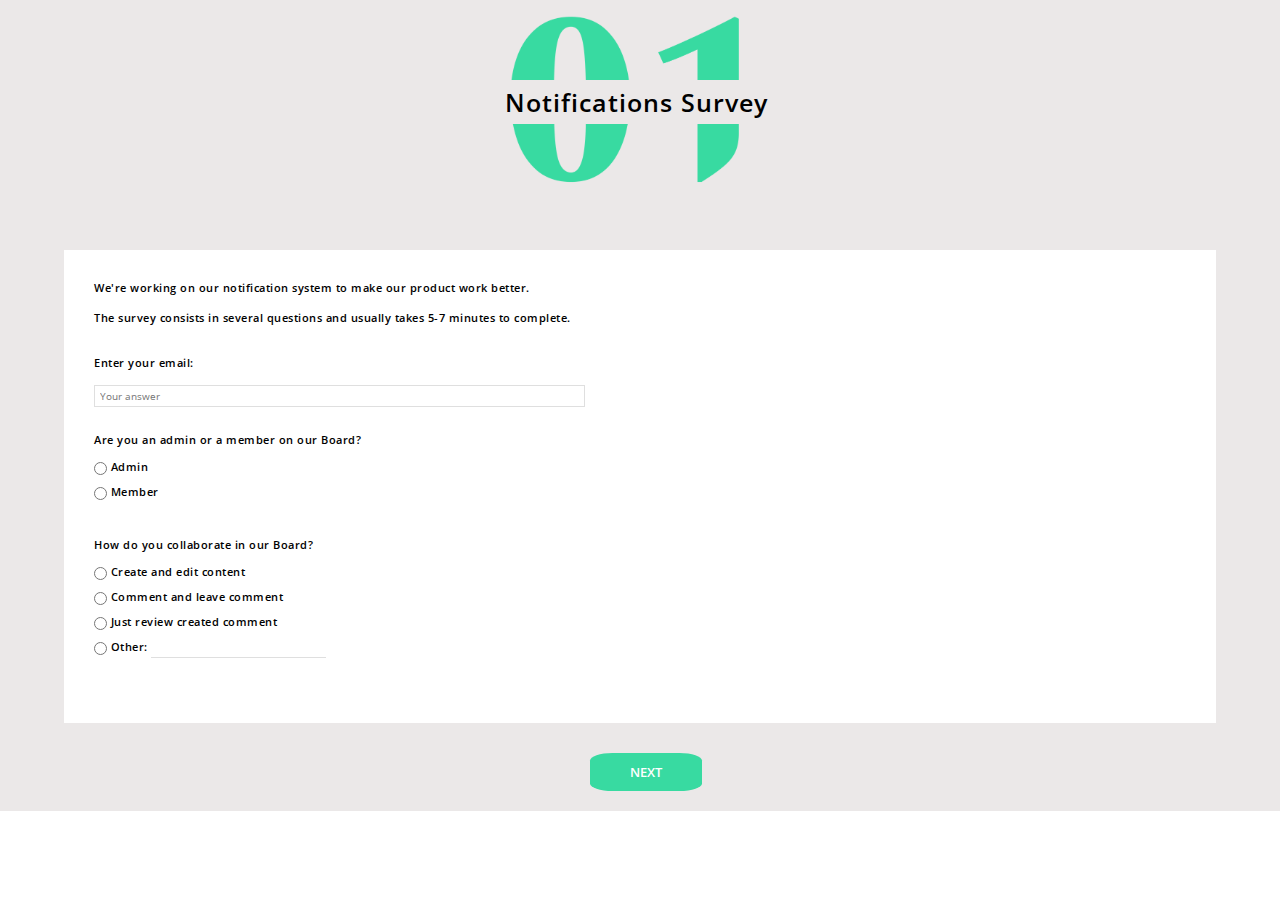
<file: index.html>
<!DOCTYPE html>
<html lang="en">
<head>
    <meta charset="UTF-8">
    <meta name="viewport" content="width=device-width, initial-scale=1.0">
    <meta name="description" content="Survey Template">
    <meta name="keywords" content="Survey, Template">
    <meta name="author" content="Andreea Visanescu">
    <link rel="stylesheet" href="./resources/styles.css">
    <link rel="preconnect" href="https://fonts.gstatic.com">
    <link href="https://fonts.googleapis.com/css2?family=Open+Sans:wght@300&display=swap" rel="stylesheet"> <!--font-family: 'Open Sans', sans-serif;-->
    <title>Survey</title>
</head>
<body>
    <div class="body-wrapper">

        <header>
            <div class="image-wrapper"><img src="./assets/step-1.png" alt="first-page">
                <div class="notifications-wrapper">Notifications Survey</div>
            </div>
        </header>

        <section>
            
            <p>We're working on our notification system to make our product work better.</p><br>
            <p>The survey  consists in several questions and usually takes 5-7 minutes to complete.</p>
            

            <form>
                <label for="emailInput">Enter your email:</label><br><br>
                <input class="input-validation" type="email" id="emailInput" placeholder="Your answer" /><br>
                <br>

               
                <div class="text">Are you an admin or a member on our Board?</div>

                    <div class="question">
                        <input type="radio" id="admin" name="board" value="admin">
                        <label for="admin">Admin</label><br> 
                    </div>

                    <div class="question" >
                        <input type="radio" id="member" name="board" value="member">
                        <label for="member">Member</label> <br><br>
                    </div>

                    <div class="text">How do you collaborate in our Board?</div>

                    <div class="question">
                        <input type="radio" id="createAndEditContent" name="collaborate" value="createAndEditContent">
                        <label for="createAndEditContent">Create and edit content</label><br>
                    </div>

                    <div class="question">
                        <input type="radio" id="commentAndLeaveComment" name="collaborate" value="commentAndLeaveComment">
                        <label for="commentAndLeaveComment">Comment and leave comment</label><br>
                    </div>

                    <div class="question">
                        <input type="radio" id="justReviewCreatedComment" name="collaborate" value="justReviewCreatedComment">
                        <label for="justReviewCreatedComment">Just review created comment</label><br>
                    </div>

                    <div class="question">
                        <input type="radio" id="other" name="collaborate" value="">
                        <label for="other">Other: <input class="border-bottom" type="text"></label><br>
                    </div>
            </form>
   
        </section>

        <div class="button-wrapper">
            <a href="./index2.html"><button>NEXT</button></a>
        </div>
        
    </div>
    
</body>
</html>
</file>
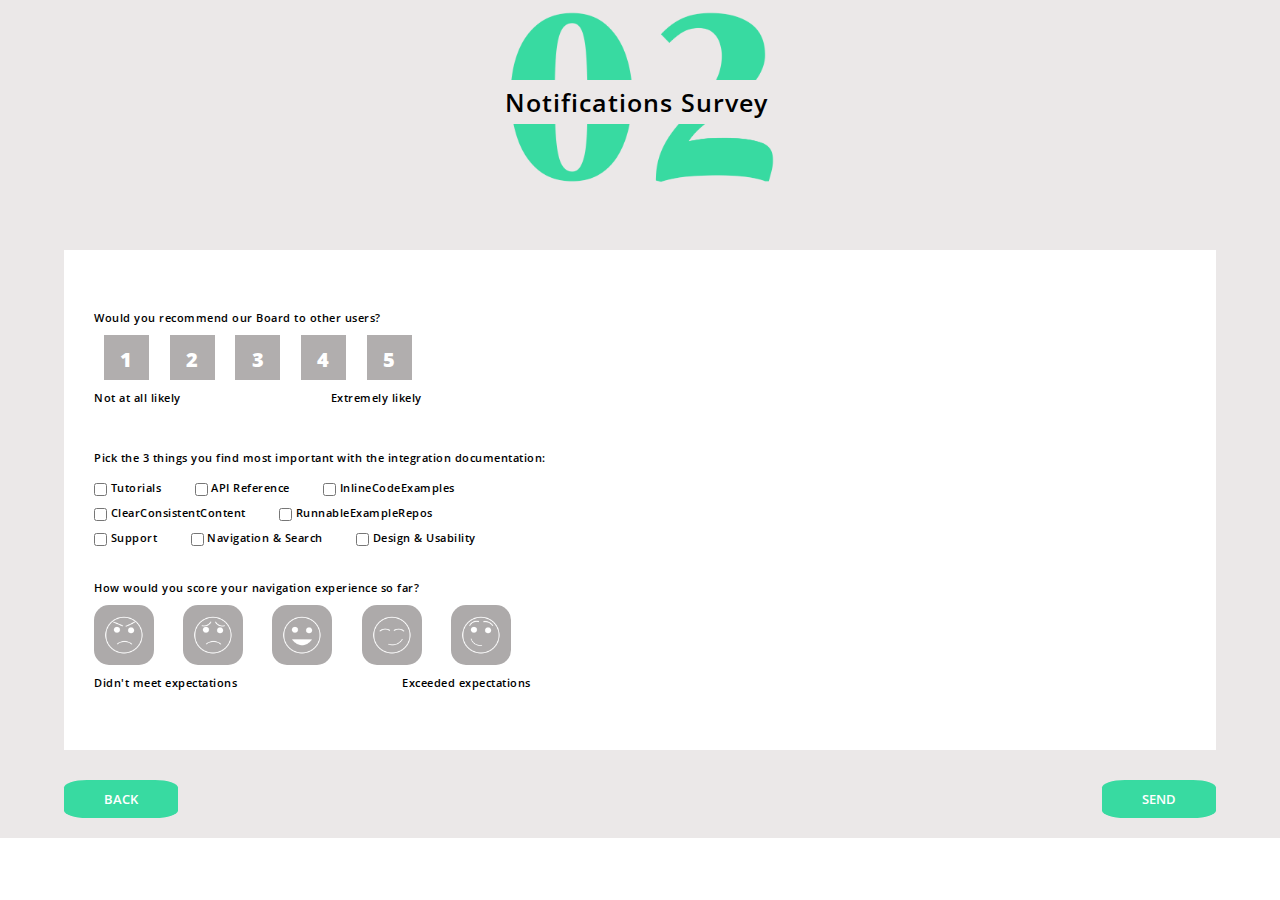
<file: index2.html>
<!DOCTYPE html>
<html lang="en">
<head>
    <meta charset="UTF-8">
    <meta name="viewport" content="width=device-width, initial-scale=1.0">
    <meta name="description" content="Survey Template">
    <meta name="keywords" content="Survey, Template">
    <meta name="author" content="Andreea Visanescu">
    <link rel="stylesheet" href="./resources/styles.css">
    <link rel="preconnect" href="https://fonts.gstatic.com">
    <link href="https://fonts.googleapis.com/css2?family=Open+Sans:wght@300&display=swap" rel="stylesheet"> <!--font-family: 'Open Sans', sans-serif;-->
    <title>Survey</title>
</head>
<body>
    <div class="body-wrapper">

        <header>
            <div class="image-wrapper"><img src="./assets/step-2.png" alt="second-page">
                <div class="notifications-wrapper">Notifications Survey</div>
            </div>
        </header>

        <section>
            <form>
                <div>
                    <div>Would you recommend our Board to other users?</div>
                    
                    <div class="radio1">
                        <div>1</div>
                        <div>2</div>
                        <div>3</div>
                        <div>4</div>
                        <div>5</div>
                    </div>
                   
                    <div class="details">
                        <span>Not at all likely</span>
                        <span>Extremely likely</span>
                    </div> <br>
                </div>

                <div class="form-wrapper2">
                    <div>Pick the 3 things you find most important with the integration documentation: </div>
                    
                   <span><input type="checkbox" id="Tutorials" name="form" value="Tutorials">
                    <label for="Tutorials">Tutorials</label></span>

                    <span> <input type="checkbox" id="API Reference" name="form" value="API Reference">
                    <label for="API Reference">API Reference</label></span>

                    <span> <input type="checkbox" id="InlineCodeExamples" name="form" value="InlineCodeExamples">
                    <label for="InlineCodeExamples">InlineCodeExamples</label></span><br>

                    <span> <input type="checkbox" id="ClearConsistentContent" name="form" value="ClearConsistentContent">
                    <label for="ClearConsistentContent">ClearConsistentContent</label></span>

                   <span><input type="checkbox" id="RunnableExampleRepos" name="form" value="RunnableExampleRepos">
                    <label for="RunnableExampleRepos">RunnableExampleRepos</label></span> <br>

                    <span><input type="checkbox" id="Support" name="form" value="Support">
                    <label for="Support">Support</label></span>

                    <span><input type="checkbox" id="NavigationSearch" name="form" value="NavigationSearch">
                    <label for="NavigationSearch">Navigation & Search</label></span>

                    <span><input type="checkbox" id="DesignUsability" name="form" value="DesignUsability">
                    <label for="DesignUsability">Design & Usability</label></span>
                    
                </div>

                <div>
                    <div>How would you score your navigation experience so far?</div>
                    
                    <div class="radio2">
                        <div class="images"><img src="./assets/expectations-level-1.png" alt=""></div>
                        <div class="images"><img src="./assets/expectations-level-2.png" alt=""></div>
                        <div class="images"><img src="./assets/expectations-level-3.png" alt=""></div>
                        <div class="images"><img src="./assets/expectations-level-4.png" alt=""></div>
                        <div class="images"><img src="./assets/expectations-level-5.png" alt=""></div>
                    </div>
                    
                    <div class="details2">
                        <span>Didn't meet expectations</span>
                        <span>Exceeded expectations</span>
                    </div> 
               
                </div>

            </form>

        </section>

        <div class="button-wrapper1">
            <a href="./index.html"><button>BACK</button></a>
            <a href="#"><button type="submit">SEND</button></a>
        </div>
        
    </div>
</body>
</html>
</file>
<file: resources/styles.css>
* {
    box-sizing: border-box;
    margin: 0;
    padding: 0;
    font-family: 'Open Sans', sans-serif;
}
.body-wrapper {
    background-color: #ebe8e8;
    width: 100%;
    height: 100%;
}
header{
    height: 250px;
    width: 100%;
}
.image-wrapper {
    height: 200px;
    width: 280px;
    margin: auto;
    position: relative;
}
.image-wrapper img{
    height: 100%;
}
.notifications-wrapper {
    position: absolute;
    top: 40%;
    text-align: center;
    padding: 5px;
    font-size: 25px;
    font-weight: 600;
    letter-spacing: 1px;
    background-color: #ebe8e8;
}
section {
    display: block;
    width: 90%;
    margin: auto;
    background-color: #fff;
    padding: 30px;
    font-size: 11px;
    font-weight: 600;
    letter-spacing: 0.5px;
    margin-bottom: 30px;
}
form {
    padding: 30px 0;
}
form .text {
    padding: 10px 0 10px 0;
}
.question {
    padding: 0 0 5px 0;
    line-height: 20px;
}
.question input {
    vertical-align: middle;
}
.border-bottom {
    border:none;
    border-bottom: 1px solid #dfdfdf;
}
.input-validation {
    border: 1px solid #dfdfdf;
    font-size: 10px;
    padding: 3px 0 3px 5px;
    width: 45%;
}
.button-wrapper {
    width: 100px;
    margin: auto;
    padding: 0 0 20px 0;
}
button {
    border: none;
    background-color: #38daa1;
    padding: 10px 40px;
    border-radius: 20%;
    color: #fff;
    font-weight: 600;
    cursor: pointer;  
}
.radio1 {
    width: 30%; 
    display: flex;
    justify-content: space-between;
}
.radio1 div {
    min-width: 45px;
    height: 45px;
    background-color: #b1aeae;
    text-align: center;
    vertical-align: text-bottom;
    line-height: 50px;
    margin: 10px;
    font-size: 20px;
    color: #fff;
    font-weight: 800;
}
.radio1 div:hover {
    background-color: #38daa1; 
}
.details {
    display: flex;
    justify-content: space-between;
    max-width: 30%;
    min-width: 320px;
}
.form-wrapper2 {
    max-width: 50%;
    min-width: 90%;
    margin: 30px 0;
}
.form-wrapper2 div {
    padding-bottom: 10px;
}
.form-wrapper2 span {
    margin: 10px 30px 10px 0;
    line-height: 25px;
}
.form-wrapper2 input{
    vertical-align: middle;  
}
.radio2 {  
    height: 70px;
    width: 40%;
    display: flex;
    margin-top: 10px;
    justify-content: space-between;
}
.radio2 .images {
    width: 60px;
    height: 60px;
    margin-right: 20px;
    background-color:  #adaaaa;
    border-radius: 25%;
    color: #fff;
}
.images img{
    height: 100%;
    padding: 10px;
}
.images img:hover {
    background-color: #38daa1;
    border-radius: 25%;
}
.details2 {
    display: flex;
    justify-content: space-between;
    max-width: 40%;
    min-width: 380px;
}
.button-wrapper1 {
    width: 100%;
    display: inline-flex;
    padding: 0 5% 20px 5%;
    justify-content: space-between;
}
</file>
